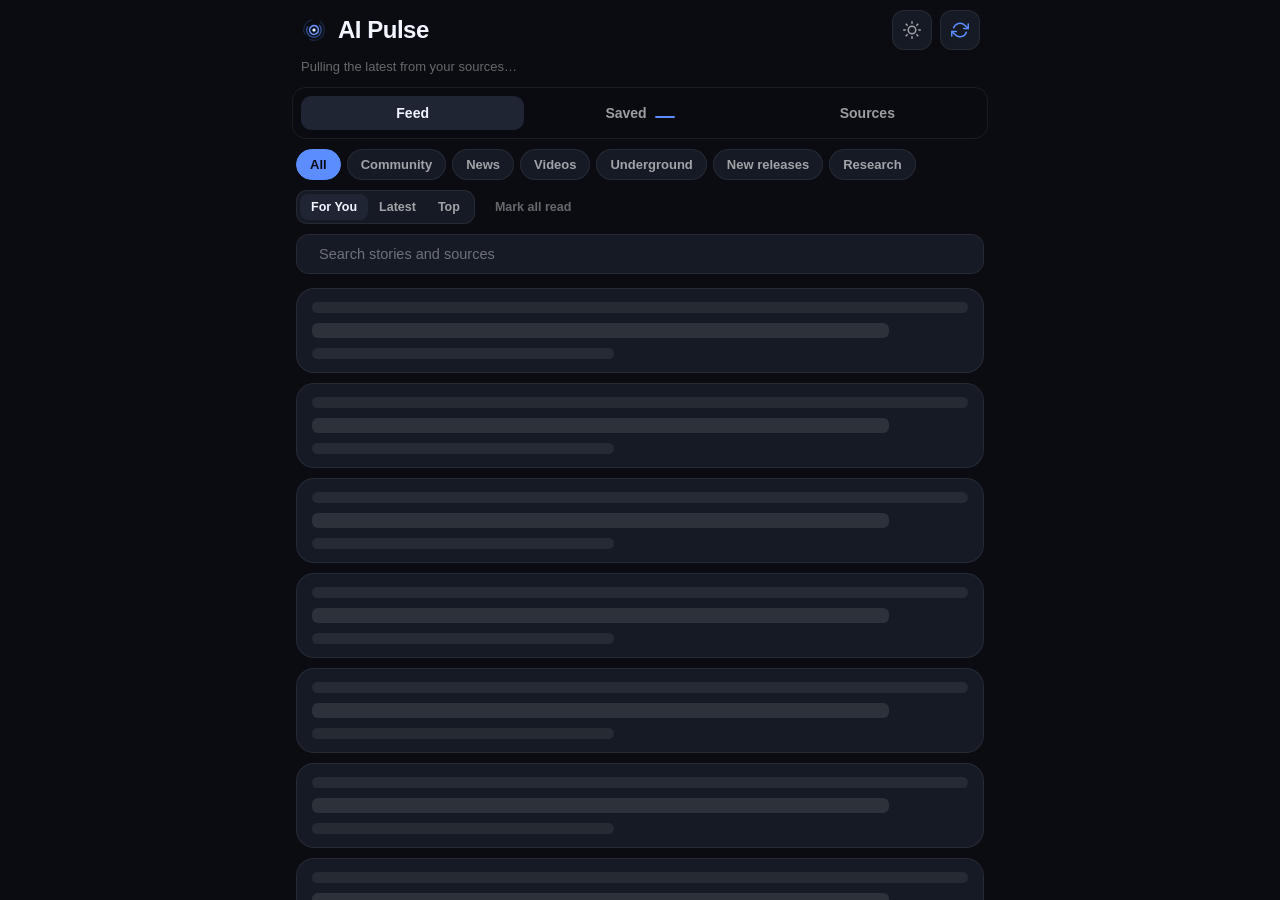
<file: index.html>
<!DOCTYPE html>
<html lang="en">
<head>
  <meta charset="utf-8">
  <meta name="viewport" content="width=device-width, initial-scale=1, viewport-fit=cover">
  <title>AI Pulse</title>
  <meta name="description" content="AI news, papers and community chatter — merged into one ranked feed.">
  <meta name="theme-color" content="#0A0C12">
  <meta name="color-scheme" content="dark">
  <link rel="icon" type="image/svg+xml" href="icon.svg">
  <link rel="apple-touch-icon" href="apple-touch-icon.png">
  <link rel="apple-touch-icon-precomposed" href="apple-touch-icon.png">
  <link rel="manifest" href="manifest.webmanifest">
  <meta name="apple-mobile-web-app-capable" content="yes">
  <meta name="apple-mobile-web-app-status-bar-style" content="black-translucent">
  <meta name="apple-mobile-web-app-title" content="AI Pulse">
  <link rel="stylesheet" href="styles.css?v=9">
</head>
<body>
  <div class="update-pill" id="update-pill" hidden>
    <span class="update-text">A new version of AI Pulse is ready.</span>
    <button id="update-btn" class="update-btn" type="button">Reload</button>
  </div>
  <div class="pull-hint" id="pull-hint">Pull to refresh</div>

  <div class="video-sheet" id="video-sheet" hidden>
    <div class="video-sheet-inner">
      <div class="video-frame">
        <iframe id="video-frame" title="Video player"
                allow="accelerometer; autoplay; clipboard-write; encrypted-media; gyroscope; picture-in-picture; web-share"
                allowfullscreen></iframe>
      </div>
      <div class="video-meta">
        <h2 id="video-title"></h2>
        <p class="video-sub" id="video-sub"></p>
        <div class="video-actions">
          <a id="video-open" class="video-open" href="#" target="_blank" rel="noopener">Open on YouTube</a>
          <button id="video-close" class="video-close" type="button">Close</button>
        </div>
      </div>
    </div>
  </div>

  <div class="app">

    <header class="app-header">
      <div class="brand-row">
        <div class="brand">
          <img class="brand-mark" src="icon-mark.svg" alt="" width="28" height="28">
          <h1>AI Pulse</h1>
        </div>
        <div class="head-actions">
          <button id="today-btn" class="icon-btn" title="Today's briefing" aria-label="Today's briefing"></button>
          <button id="refresh-btn" class="icon-btn" title="Refresh sources" aria-label="Refresh sources"></button>
        </div>
      </div>
      <p class="updated-line" id="updated-line"></p>
    </header>

    <nav class="view-tabs" id="view-tabs">
      <button class="view-tab is-active" data-view="feed">Feed</button>
      <button class="view-tab" data-view="saved">Saved <span class="tab-count" id="saved-count" hidden></span></button>
      <button class="view-tab" data-view="sources">Sources</button>
    </nav>

    <section id="view-feed" class="view is-active">
      <div class="toolbar">
        <div class="chip-row" id="filter-chips">
          <button class="chip is-active" data-filter="all">All</button>
          <button class="chip" data-filter="community">Community</button>
          <button class="chip" data-filter="news">News</button>
          <button class="chip" data-filter="videos">Videos</button>
          <button class="chip" data-filter="underground">Underground</button>
          <button class="chip" data-filter="releases">New releases</button>
          <button class="chip" data-filter="research">Research</button>
        </div>
        <div class="chip-row topic-chips" id="topic-chips" hidden></div>
        <div class="toolbar-side">
          <div class="segmented" id="sort-seg">
            <button class="seg-btn is-active" data-sort="forYou">For You</button>
            <button class="seg-btn" data-sort="latest">Latest</button>
            <button class="seg-btn" data-sort="top">Top</button>
          </div>
          <button id="mark-read-btn" class="quiet-btn">Mark all read</button>
        </div>
      </div>
      <div class="search-row">
        <span class="search-icon" aria-hidden="true"></span>
        <input id="search-input" type="search" placeholder="Search stories and sources" autocomplete="off">
      </div>
      <div id="feed-list" class="list"></div>
    </section>

    <section id="view-today" class="view">
      <div id="today-content"></div>
    </section>

    <section id="view-saved" class="view">
      <div id="saved-list" class="list"></div>
    </section>

    <section id="view-sources" class="view">
      <p class="sources-note">Turn off what you don't read — everything left is merged into one ranked feed.</p>
      <div id="sources-list"></div>
      <p class="app-version" id="app-version"></p>
    </section>

  </div>
  <script src="app.js?v=30"></script>
</body>
</html>
</file>
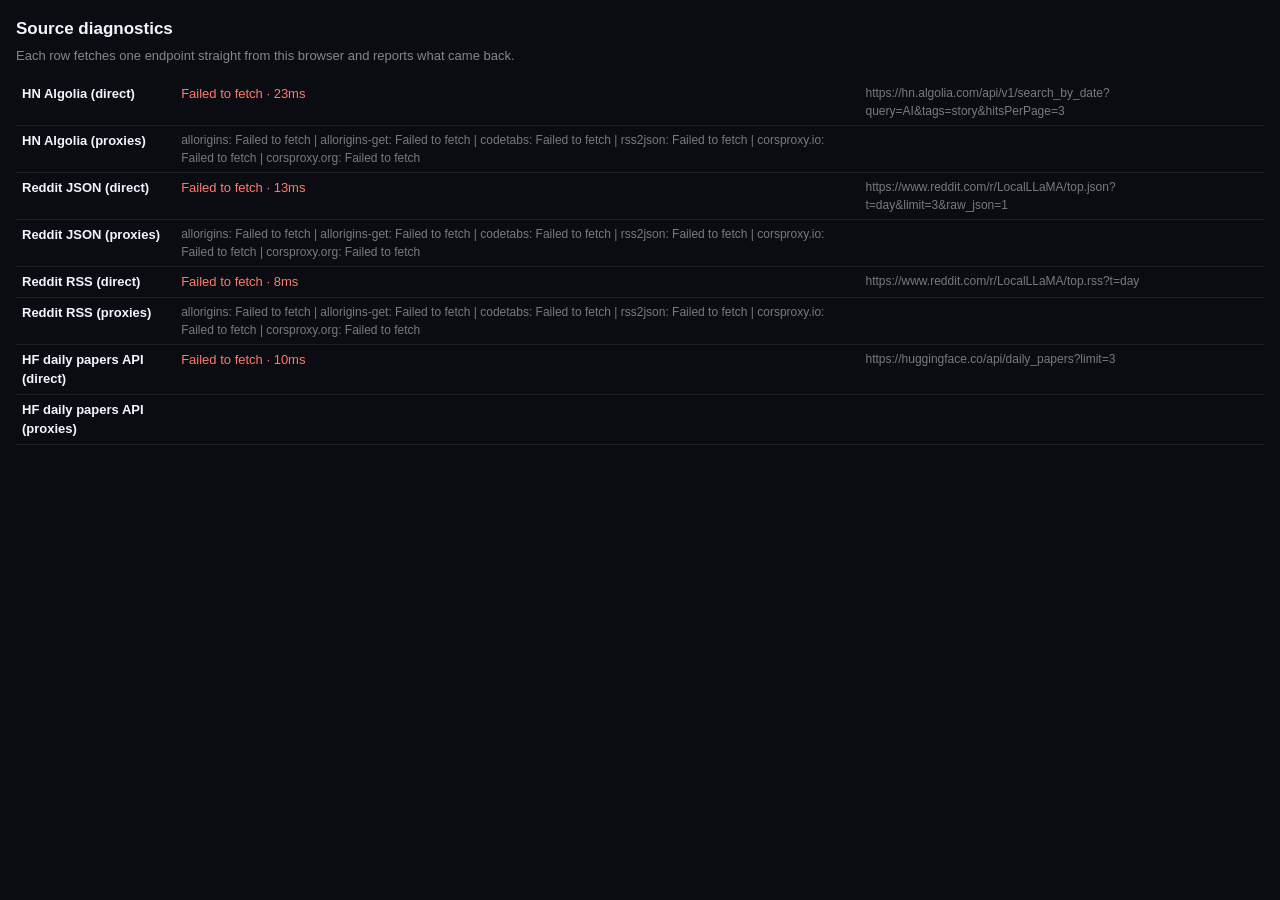
<file: diagnostics.html>
<!DOCTYPE html>
<html lang="en">
<head>
  <meta charset="utf-8">
  <meta name="viewport" content="width=device-width, initial-scale=1">
  <title>AI Pulse — source diagnostics</title>
  <style>
    body { background:#0A0C12; color:#F2F5FF; font:13px/1.5 -apple-system, BlinkMacSystemFont, "SF Pro Text", sans-serif; margin:0; padding:16px; }
    h1 { font-size:17px; margin:0 0 4px; }
    p.note { color:rgba(255,255,255,.5); margin:0 0 14px; }
    table { border-collapse:collapse; width:100%; }
    td { padding:5px 6px; border-bottom:1px solid rgba(255,255,255,.08); vertical-align:top; }
    td.name { font-weight:600; }
    td.res.ok { color:#45D6B4; }
    td.res.bad { color:#FF7A6B; }
    td.extra { color:rgba(255,255,255,.45); font-size:12px; }
  </style>
</head>
<body>
  <h1>Source diagnostics</h1>
  <p class="note">Each row fetches one endpoint straight from this browser and reports what came back.</p>
  <table id="results"><tbody></tbody></table>
  <script>
    var PROXIES = [
      ['allorigins', function (u) { return 'https://api.allorigins.win/raw?url=' + encodeURIComponent(u); }],
      ['allorigins-get', function (u) { return 'https://api.allorigins.win/get?url=' + encodeURIComponent(u); }],
      ['codetabs', function (u) { return 'https://api.codetabs.com/v1/proxy?quest=' + encodeURIComponent(u); }],
      ['rss2json', function (u) { return 'https://api.rss2json.com/v1/api.json?rss_url=' + encodeURIComponent(u); }],
      ['corsproxy.io', function (u) { return 'https://corsproxy.io/?url=' + encodeURIComponent(u); }],
      ['corsproxy.org', function (u) { return 'https://corsproxy.org/?' + encodeURIComponent(u); }]
    ];

    var DIRECT = [
      ['HN Algolia', 'https://hn.algolia.com/api/v1/search_by_date?query=AI&tags=story&hitsPerPage=3'],
      ['Reddit JSON', 'https://www.reddit.com/r/LocalLLaMA/top.json?t=day&limit=3&raw_json=1'],
      ['Reddit RSS', 'https://www.reddit.com/r/LocalLLaMA/top.rss?t=day'],
      ['HF daily papers API', 'https://huggingface.co/api/daily_papers?limit=3'],
      ['Papers with Code API', 'https://paperswithcode.com/api/v1/papers/?page=1&items_per_page=3'],
      ['arXiv Atom', 'https://export.arxiv.org/api/query?search_query=cat:cs.AI&max_results=2'],
      ['The Verge feed', 'https://www.theverge.com/rss/ai-artificial-intelligence/index.xml'],
      ['TechCrunch feed', 'https://techcrunch.com/category/artificial-intelligence/feed/'],
      ['MIT Tech Review feed', 'https://www.technologyreview.com/topic/artificial-intelligence/feed'],
      ['DeepMind feed', 'https://deepmind.google/blog/rss.xml'],
      ['OpenAI feed', 'https://openai.com/news/rss.xml'],
      ['Hugging Face blog', 'https://huggingface.co/blog/feed.xml'],
      ['Google News RSS', 'https://news.google.com/rss/search?q=AI&hl=en-US&gl=US&ceid=US:en'],
      ['The Decoder feed', 'https://the-decoder.com/feed/'],
      ['VentureBeat feed', 'https://venturebeat.com/category/ai/feed/'],
      ['Simon Willison feed', 'https://simonwillison.net/atom/everything/']
    ];

    var tbody = document.querySelector('#results tbody');

    function row(name, sub) {
      var tr = document.createElement('tr');
      var tdName = document.createElement('td');
      tdName.className = 'name';
      tdName.textContent = name;
      var tdRes = document.createElement('td');
      tdRes.className = 'res';
      var tdExtra = document.createElement('td');
      tdExtra.className = 'extra';
      tdExtra.textContent = sub || '';
      tr.appendChild(tdName);
      tr.appendChild(tdRes);
      tr.appendChild(tdExtra);
      tbody.appendChild(tr);
      return tdRes;
    }

    async function probe(url) {
      var started = Date.now();
      var controller = new AbortController();
      var timer = setTimeout(function () { controller.abort(); }, 15000);
      try {
        var response = await fetch(url, { signal: controller.signal });
        var text = await response.text();
        return { ok: response.ok, status: response.status, bytes: text.length, ms: Date.now() - started, text: text };
      } catch (err) {
        var name = err && err.name === 'AbortError' ? 'Timed out' : ((err && err.message) || 'failed');
        return { ok: false, status: 0, bytes: 0, ms: Date.now() - started, error: name };
      } finally {
        clearTimeout(timer);
      }
    }

    function showResult(td, result) {
      if (result.ok) {
        td.className = 'res ok';
        td.textContent = 'OK ' + result.status + ' · ' + result.bytes + 'b · ' + result.ms + 'ms';
      } else {
        td.className = 'res bad';
        td.textContent = (result.error ? result.error : 'HTTP ' + result.status) + ' · ' + result.ms + 'ms';
      }
    }

    async function run() {
      for (var i = 0; i < DIRECT.length; i++) {
        var name = DIRECT[i][0];
        var url = DIRECT[i][1];
        var tdDirect = row(name + ' (direct)', url);
        var direct = await probe(url);
        showResult(tdDirect, direct);

        var tdProxy = row(name + ' (proxies)', '');
        var parts = [];
        for (var p = 0; p < PROXIES.length; p++) {
          var result = await probe(PROXIES[p][1](url));
          parts.push(PROXIES[p][0] + ': ' + (result.ok ? 'OK ' + result.status + ' ' + result.bytes + 'b' : (result.error || 'HTTP ' + result.status)));
        }
        tdProxy.className = 'res extra';
        tdProxy.textContent = parts.join(' | ');
        await new Promise(function (r) { setTimeout(r, 250); });
      }
      document.title = 'AI Pulse diagnostics — done';
    }

    run();
  </script>
</body>
</html>
</file>
<file: styles.css>
/* AI Pulse Web — mirrors the iOS app's quiet, dark reading surface. */

:root {
  --background: #0A0C12;
  --surface: #151A24;
  --surface-raised: #1F2532;
  --hairline: rgba(255, 255, 255, 0.07);
  --accent: #5B8DFF;
  --on-accent: #080B14;
  --title: #F2F5FF;
  --title-read: rgba(255, 255, 255, 0.52);
  --secondary: rgba(255, 255, 255, 0.60);
  --tertiary: rgba(255, 255, 255, 0.38);
  --warning: #FF7A6B;
  --community: #FFA45B;
  --news: #5B8DFF;
  --research: #45D6B4;
}

* { box-sizing: border-box; }

html, body {
  margin: 0;
  padding: 0;
  height: 100%;
}

body {
  background: var(--background);
  color: var(--title);
  font-family: -apple-system, BlinkMacSystemFont, "SF Pro Text", "Segoe UI", Roboto, Helvetica, Arial, sans-serif;
  font-size: 16px;
  line-height: 1.45;
  -webkit-font-smoothing: antialiased;
  -webkit-text-size-adjust: 100%;
  overflow: hidden;
  overscroll-behavior-y: none;
  -webkit-tap-highlight-color: transparent;
}

/* The app frame is the screen: the header and tabs stay put and only the
   active view scrolls, so the page is never one long document. */
.app {
  max-width: 720px;
  margin: 0 auto;
  height: 100%;
  height: 100dvh;
  display: flex;
  flex-direction: column;
  padding: calc(env(safe-area-inset-top, 0px) + 10px) 16px 0;
}

/* Header */

.app-header { flex: none; padding: 0 4px 10px; }

.brand-row {
  display: flex;
  align-items: center;
  justify-content: space-between;
  gap: 12px;
}

.brand {
  display: flex;
  align-items: center;
  gap: 10px;
}

.brand-mark {
  width: 28px;
  height: 28px;
  display: block;
  flex: none;
}

.brand h1 {
  margin: 0;
  font-size: 24px;
  font-weight: 700;
  letter-spacing: -0.02em;
}

.icon-btn {
  width: 40px;
  height: 40px;
  border-radius: 12px;
  border: 1px solid var(--hairline);
  background: var(--surface);
  color: var(--secondary);
  display: inline-flex;
  align-items: center;
  justify-content: center;
  cursor: pointer;
  transition: background 0.15s ease, color 0.15s ease;
}

.icon-btn:hover { background: var(--surface-raised); color: var(--title); }
.icon-btn svg { width: 18px; height: 18px; }
.icon-btn.is-busy { color: var(--accent); }

.icon-btn.is-busy svg { animation: spin 0.9s linear infinite; }

@keyframes spin { to { transform: rotate(360deg); } }

.updated-line {
  margin: 8px 1px 0;
  font-size: 13px;
  color: var(--tertiary);
}

/* View tabs */

.view-tabs {
  position: relative;
  z-index: 20;
  flex: none;
  display: flex;
  gap: 4px;
  padding: 8px;
  margin: 0 -4px 10px;
  border-radius: 14px;
  background: rgba(10, 12, 18, 0.85);
  backdrop-filter: blur(14px);
  -webkit-backdrop-filter: blur(14px);
  border: 1px solid var(--hairline);
}

.view-tab {
  flex: 1;
  padding: 9px 10px;
  border: none;
  border-radius: 10px;
  background: transparent;
  color: var(--secondary);
  font-size: 14px;
  font-weight: 600;
  font-family: inherit;
  cursor: pointer;
  transition: background 0.15s ease, color 0.15s ease;
}

.view-tab:hover { color: var(--title); }
.view-tab.is-active { background: var(--surface-raised); color: var(--title); }

.tab-count {
  display: inline-block;
  min-width: 20px;
  margin-left: 4px;
  padding: 1px 6px;
  border-radius: 9px;
  background: var(--accent);
  color: var(--on-accent);
  font-size: 11px;
  font-weight: 700;
}

.view { display: none; }
.view.is-active {
  display: block;
  flex: 1 1 auto;
  min-height: 0;
  overflow-y: auto;
  overflow-x: hidden;
  -webkit-overflow-scrolling: touch;
  padding-bottom: calc(env(safe-area-inset-bottom, 0px) + 26px);
}

/* Toolbar */

.toolbar {
  display: flex;
  align-items: center;
  justify-content: space-between;
  flex-wrap: wrap;
  gap: 10px;
  margin-bottom: 10px;
}

.chip-row { display: flex; gap: 6px; flex-wrap: wrap; }

.chip {
  padding: 7px 13px;
  border-radius: 999px;
  border: 1px solid var(--hairline);
  background: var(--surface);
  color: var(--secondary);
  font-size: 13px;
  font-weight: 600;
  font-family: inherit;
  cursor: pointer;
  transition: background 0.15s ease, color 0.15s ease;
}

.chip:hover { color: var(--title); }

.chip.is-active {
  background: var(--accent);
  border-color: var(--accent);
  color: var(--on-accent);
}

.toolbar-side {
  display: flex;
  align-items: center;
  gap: 10px;
  flex-wrap: wrap;
}

.segmented {
  display: flex;
  padding: 3px;
  border-radius: 11px;
  background: var(--surface);
  border: 1px solid var(--hairline);
}

.seg-btn {
  padding: 6px 11px;
  border: none;
  border-radius: 8px;
  background: transparent;
  color: var(--secondary);
  font-size: 12.5px;
  font-weight: 600;
  font-family: inherit;
  cursor: pointer;
  transition: background 0.15s ease, color 0.15s ease;
}

.seg-btn.is-active { background: var(--surface-raised); color: var(--title); }

.quiet-btn {
  padding: 7px 10px;
  border: none;
  border-radius: 9px;
  background: transparent;
  color: var(--tertiary);
  font-size: 12.5px;
  font-weight: 600;
  font-family: inherit;
  cursor: pointer;
}

.quiet-btn:hover { color: var(--secondary); }

/* Search */

.search-row {
  display: flex;
  align-items: center;
  gap: 9px;
  padding: 0 13px;
  margin-bottom: 14px;
  border-radius: 13px;
  background: var(--surface);
  border: 1px solid var(--hairline);
}

.search-icon { display: inline-flex; color: var(--tertiary); }
.search-icon svg { width: 15px; height: 15px; }

.search-row input {
  flex: 1;
  padding: 11px 0;
  border: none;
  outline: none;
  background: transparent;
  color: var(--title);
  font-size: 14.5px;
  font-family: inherit;
}

.search-row input::placeholder { color: var(--tertiary); }
.search-row:focus-within { border-color: rgba(91, 141, 255, 0.45); }

/* Cards */

.list { display: flex; flex-direction: column; gap: 10px; }

.card {
  position: relative;
  padding: 13px 15px 12px;
  border-radius: 18px;
  background: var(--surface);
  border: 1px solid var(--hairline);
  cursor: pointer;
  transition: background 0.15s ease, transform 0.15s ease;
}

.card:hover { background: var(--surface-raised); }

.card-head {
  display: flex;
  align-items: center;
  gap: 7px;
  margin-bottom: 7px;
}

.glyph {
  display: inline-flex;
  align-items: center;
  justify-content: center;
  width: 22px;
  height: 22px;
  border-radius: 7px;
  flex-shrink: 0;
}

.glyph svg { width: 12px; height: 12px; }

.glyph-community { background: rgba(255, 164, 91, 0.16); color: var(--community); }
.glyph-news { background: rgba(91, 141, 255, 0.16); color: var(--news); }
.glyph-research { background: rgba(69, 214, 180, 0.16); color: var(--research); }
.glyph-underground { background: rgba(181, 140, 255, 0.16); color: #B58CFF; }
.glyph-releases { background: rgba(255, 143, 199, 0.16); color: #FF8FC7; }
.glyph-videos { background: rgba(255, 107, 107, 0.16); color: #FF6B6B; }

.card-source {
  font-size: 12px;
  font-weight: 600;
  color: var(--secondary);
  white-space: nowrap;
  overflow: hidden;
  text-overflow: ellipsis;
}

.dot-sep { color: var(--tertiary); font-weight: 600; font-size: 12px; }

.card-age { font-size: 12px; font-weight: 500; color: var(--tertiary); white-space: nowrap; }

.unread-dot {
  width: 5px;
  height: 5px;
  border-radius: 50%;
  background: var(--accent);
  flex-shrink: 0;
}

.save-ctl {
  margin-left: auto;
  display: inline-flex;
  padding: 5px;
  border: none;
  border-radius: 8px;
  background: transparent;
  color: var(--tertiary);
  cursor: pointer;
  transition: color 0.15s ease, background 0.15s ease;
}

.save-ctl:hover { background: rgba(255, 255, 255, 0.06); color: var(--secondary); }
.save-ctl.is-saved { color: var(--accent); }
.save-ctl svg { width: 14px; height: 14px; }

.card-title {
  margin: 0 0 4px;
  font-size: 16.5px;
  font-weight: 600;
  line-height: 1.3;
  letter-spacing: -0.01em;
}

.card.is-read .card-title a { color: var(--title-read); }

.card-title a {
  color: var(--title);
  text-decoration: none;
}

.card-title a:hover { color: var(--accent); }

.card-summary {
  margin: 0 0 6px;
  font-size: 13.5px;
  color: var(--secondary);
  display: -webkit-box;
  -webkit-line-clamp: 2;
  -webkit-box-orient: vertical;
  overflow: hidden;
}

.card-meta {
  display: flex;
  align-items: center;
  gap: 14px;
  flex-wrap: wrap;
}

.card-cat {
  font-size: 11px;
  font-weight: 700;
  letter-spacing: 0.04em;
  text-transform: uppercase;
}

.cat-community { color: var(--community); }
.cat-news { color: var(--news); }
.cat-videos { color: #FF6B6B; }
.cat-research { color: var(--research); }
.cat-underground { color: #B58CFF; }
.cat-releases { color: #FF8FC7; }

.metric {
  display: inline-flex;
  align-items: center;
  gap: 4px;
  font-size: 12px;
  font-weight: 500;
  color: var(--tertiary);
}

.metric svg { width: 11px; height: 11px; }

.discussion-ctl {
  display: inline-flex;
  align-items: center;
  gap: 4px;
  font-size: 12px;
  font-weight: 600;
  color: var(--tertiary);
  text-decoration: none;
}

.discussion-ctl:hover { color: var(--accent); }
.discussion-ctl svg { width: 11px; height: 11px; }

/* Empty states */

.empty {
  padding: 46px 20px;
  text-align: center;
  color: var(--tertiary);
}

.empty h2 { margin: 0 0 6px; font-size: 17px; font-weight: 600; color: var(--secondary); }
.empty p { margin: 0; font-size: 13.5px; }

/* Skeletons */

.skeleton {
  padding: 13px 15px;
  border-radius: 18px;
  background: var(--surface);
  border: 1px solid var(--hairline);
}

.skeleton .sk-line {
  height: 11px;
  border-radius: 6px;
  background: rgba(255, 255, 255, 0.07);
  margin-bottom: 10px;
}

.skeleton .sk-title { height: 15px; width: 88%; background: rgba(255, 255, 255, 0.10); }
.skeleton .sk-line:last-child { margin-bottom: 0; width: 46%; }
.skeleton.is-on { animation: pulse 1.2s ease-in-out infinite; }

@keyframes pulse { 50% { opacity: 0.55; } }

/* Sources */

.sources-note {
  margin: 0 4px 16px;
  font-size: 13.5px;
  color: var(--tertiary);
}

.source-group {
  margin: 20px 4px 9px;
  font-size: 12px;
  font-weight: 700;
  letter-spacing: 0.05em;
  text-transform: uppercase;
}

.source-group:first-child { margin-top: 0; }

.source-row {
  display: flex;
  align-items: center;
  gap: 12px;
  padding: 12px 15px;
  border-radius: 16px;
  background: var(--surface);
  border: 1px solid var(--hairline);
  margin-bottom: 8px;
}

.source-row.is-off { opacity: 0.55; }

.source-info { flex: 1; min-width: 0; }

.source-name {
  display: flex;
  align-items: center;
  gap: 8px;
  font-size: 14.5px;
  font-weight: 600;
}

.source-sub {
  margin: 3px 0 0 30px;
  font-size: 12.5px;
  color: var(--tertiary);
  white-space: nowrap;
  overflow: hidden;
  text-overflow: ellipsis;
}

.source-status.has-error { color: var(--warning); }

/* Toggle switch */

.switch { position: relative; display: inline-block; width: 44px; height: 26px; flex-shrink: 0; }
.switch input { opacity: 0; width: 0; height: 0; }

.knob {
  position: absolute;
  inset: 0;
  border-radius: 999px;
  background: var(--surface-raised);
  border: 1px solid var(--hairline);
  cursor: pointer;
  transition: background 0.2s ease;
}

.knob::before {
  content: "";
  position: absolute;
  top: 3px;
  left: 3px;
  width: 18px;
  height: 18px;
  border-radius: 50%;
  background: var(--tertiary);
  transition: transform 0.2s ease, background 0.2s ease;
}

.switch input:checked + .knob { background: var(--accent); border-color: var(--accent); }
.switch input:checked + .knob::before { transform: translateX(18px); background: var(--on-accent); }

/* Scrollbar (desktop) */

@media (pointer: fine) {
  ::-webkit-scrollbar { width: 10px; }
  ::-webkit-scrollbar-thumb { background: var(--surface-raised); border-radius: 5px; }
}

/* Update notice */

.update-pill {
  position: fixed;
  top: calc(env(safe-area-inset-top, 0px) + 10px);
  left: 50%;
  transform: translateX(-50%);
  z-index: 40;
  display: flex;
  align-items: center;
  gap: 10px;
  max-width: calc(100% - 24px);
  padding: 7px 7px 7px 14px;
  border-radius: 999px;
  background: var(--surface-raised);
  border: 1px solid var(--hairline);
  box-shadow: 0 12px 32px rgba(0, 0, 0, 0.5);
  animation: update-in 0.25s ease-out;
}

.update-pill[hidden] { display: none; }

.update-text {
  font-size: 13px;
  font-weight: 600;
  color: var(--title);
  white-space: nowrap;
  overflow: hidden;
  text-overflow: ellipsis;
}

.update-btn {
  font: inherit;
  font-size: 13px;
  font-weight: 700;
  padding: 7px 14px;
  border: none;
  border-radius: 999px;
  background: var(--accent);
  color: var(--on-accent);
  cursor: pointer;
}

.update-btn:active { opacity: 0.85; }

@keyframes update-in {
  from { opacity: 0; transform: translate(-50%, -8px); }
  to { opacity: 1; transform: translate(-50%, 0); }
}


.app-version {
  margin: 24px 4px 8px;
  font-size: 12px;
  color: var(--tertiary);
  text-align: center;
}

/* Show more + pull to refresh */

.load-more {
  margin: 4px 0 8px;
  padding: 12px 16px;
  width: 100%;
  border: 1px solid var(--hairline);
  border-radius: 14px;
  background: var(--surface);
  color: var(--secondary);
  font: inherit;
  font-size: 13.5px;
  font-weight: 600;
  cursor: pointer;
}

.load-more:active { background: var(--surface-raised); }

.pull-hint {
  position: fixed;
  top: calc(env(safe-area-inset-top, 0px) + 58px);
  left: 50%;
  transform: translateX(-50%);
  z-index: 30;
  padding: 6px 13px;
  border-radius: 999px;
  background: var(--surface-raised);
  border: 1px solid var(--hairline);
  color: var(--secondary);
  font-size: 12px;
  font-weight: 600;
  pointer-events: none;
  opacity: 0;
  transition: opacity 0.12s ease;
}

.pull-hint.is-on { opacity: 1; }

/* Video cards + in-app player */

.video-thumb {
  position: relative;
  margin: 2px 0 9px;
  border-radius: 12px;
  overflow: hidden;
  background: var(--surface-raised);
  aspect-ratio: 16 / 9;
}

.video-thumb img {
  width: 100%;
  height: 100%;
  object-fit: cover;
  display: block;
}

.play-badge {
  position: absolute;
  inset: 0;
  display: flex;
  align-items: center;
  justify-content: center;
}

.play-badge svg {
  width: 18px;
  height: 18px;
  padding: 12px;
  border-radius: 50%;
  background: rgba(10, 12, 18, 0.72);
  color: #fff;
}

.watch-ctl {
  display: inline-flex;
  align-items: center;
  gap: 4px;
  font-size: 12px;
  font-weight: 600;
  color: var(--accent);
}

.watch-ctl svg { width: 11px; height: 11px; }

.video-sheet {
  position: fixed;
  inset: 0;
  z-index: 60;
  display: flex;
  align-items: flex-start;
  justify-content: center;
  padding: calc(env(safe-area-inset-top, 0px) + 16px) 14px calc(env(safe-area-inset-bottom, 0px) + 16px);
  background: rgba(4, 6, 10, 0.94);
  overflow-y: auto;
  -webkit-overflow-scrolling: touch;
}

.video-sheet[hidden] { display: none; }

.video-sheet-inner {
  width: 100%;
  max-width: 680px;
  margin-top: 5vh;
}

.video-frame {
  position: relative;
  aspect-ratio: 16 / 9;
  border-radius: 14px;
  overflow: hidden;
  background: #000;
}

.video-frame iframe {
  position: absolute;
  inset: 0;
  width: 100%;
  height: 100%;
  border: 0;
}

.video-meta h2 {
  margin: 14px 0 4px;
  font-size: 17px;
  font-weight: 600;
  line-height: 1.3;
  color: var(--title);
}

.video-sub {
  margin: 0 0 14px;
  font-size: 13px;
  color: var(--tertiary);
}

.video-actions {
  display: flex;
  gap: 10px;
}

.video-open,
.video-close {
  flex: 1;
  text-align: center;
  padding: 12px;
  border-radius: 12px;
  font-size: 14px;
  font-weight: 600;
}

.video-open {
  background: var(--accent);
  color: var(--on-accent);
  text-decoration: none;
}

.video-close {
  background: var(--surface);
  color: var(--secondary);
  border: 1px solid var(--hairline);
  font-family: inherit;
  cursor: pointer;
}

/* Topics */

.chip-row.topic-chips {
  flex-basis: 100%;
  flex-wrap: nowrap;
  overflow-x: auto;
  overflow-y: hidden;
  padding: 2px 0;
  scrollbar-width: none;
  -webkit-overflow-scrolling: touch;
}

.chip-row.topic-chips::-webkit-scrollbar { display: none; }
.topic-chips[hidden] { display: none; }

.topic-chip { flex: 0 0 auto; }

.topic-dot {
  width: 6px;
  height: 6px;
  border-radius: 50%;
  background: currentColor;
  opacity: 0.7;
}

.topic-tag {
  display: inline-flex;
  align-items: center;
  padding: 2px 8px;
  border-radius: 999px;
  background: rgba(196, 181, 253, 0.14);
  color: #C4B5FD;
  font-size: 10.5px;
  font-weight: 600;
  white-space: nowrap;
}

.glyph-topic { background: rgba(196, 181, 253, 0.14); color: #C4B5FD; }

.topics-note {
  margin: -2px 4px 12px;
  font-size: 12.5px;
  color: var(--tertiary);
}


/* Today briefing */

.head-actions {
  display: flex;
  align-items: center;
  gap: 8px;
}

.icon-btn.is-active {
  background: var(--accent);
  border-color: var(--accent);
  color: var(--on-accent);
}

.today-head { padding: 2px 4px 14px; }

.today-date {
  margin: 0;
  font-size: 24px;
  font-weight: 700;
  letter-spacing: -0.02em;
}

.today-sub {
  margin: 4px 1px 0;
  font-size: 13px;
  color: var(--tertiary);
}

.today-label {
  margin: 4px 4px 8px;
  font-size: 11px;
  font-weight: 700;
  letter-spacing: 0.05em;
  text-transform: uppercase;
  color: var(--accent);
}

.card.must-read {
  background: var(--surface-raised);
  border-color: rgba(91, 141, 255, 0.35);
}

.card.must-read .card-title {
  font-size: 19px;
  line-height: 1.25;
}

.today-section {
  margin: 22px 4px 9px;
  font-size: 12px;
  font-weight: 700;
  letter-spacing: 0.05em;
  text-transform: uppercase;
  color: var(--secondary);
}

.today-list { gap: 8px; }

.today-none {
  margin: 0 4px;
  font-size: 13px;
  color: var(--tertiary);
}

.today-row {
  padding: 10px 13px;
}

.today-row-top {
  display: flex;
  align-items: flex-start;
  gap: 10px;
}

.today-row-title {
  margin: 3px 0 0;
  font-size: 14.5px;
  font-weight: 600;
  line-height: 1.3;
  display: -webkit-box;
  -webkit-line-clamp: 2;
  -webkit-box-orient: vertical;
  overflow: hidden;
}

.today-row.is-read .today-row-title { color: var(--title-read); }

.today-row-meta {
  display: flex;
  align-items: center;
  gap: 7px;
  margin: 5px 0 0 32px;
}

.today-row-meta .card-age { font-size: 12px; }

.today-open {
  margin-top: 18px;
  width: 100%;
  padding: 13px;
  border-radius: 14px;
  border: 1px solid var(--hairline);
  background: var(--surface);
  color: var(--accent);
  font-size: 14.5px;
  font-weight: 600;
  font-family: inherit;
  cursor: pointer;
  transition: background 0.15s ease;
}

.today-open:hover { background: var(--surface-raised); }
</file>
